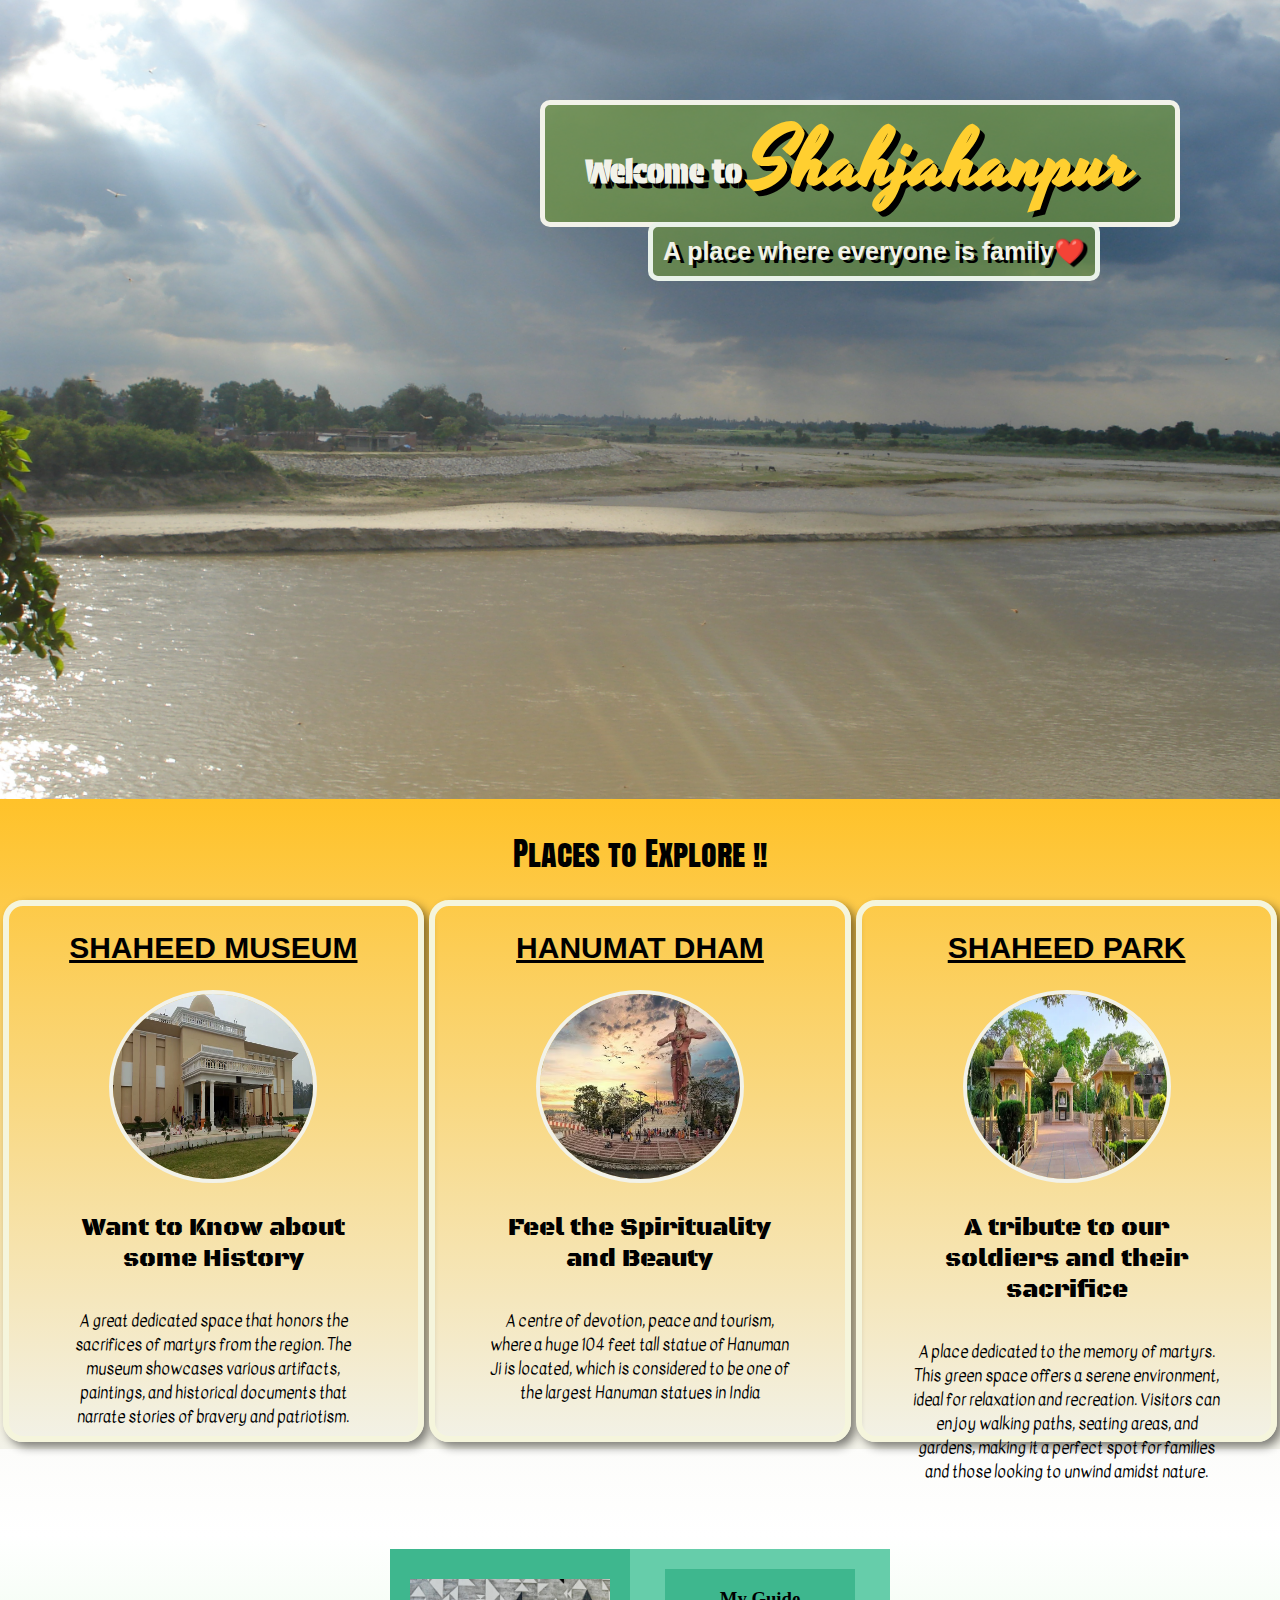
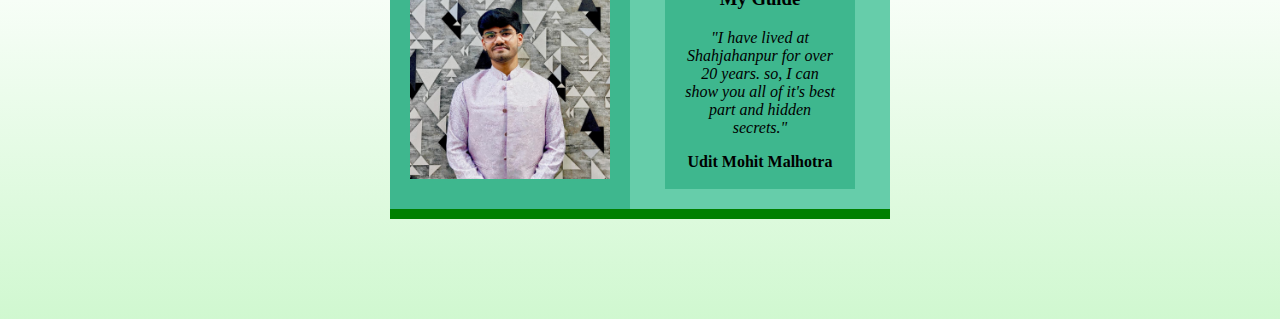
<file: index.html>
<!DOCTYPE html>
<html lang="en">

<head>
    <meta charset="UTF-8">
    <meta name="viewport" content="width=device-width, initial-scale=1.0">
    <link href="https://fonts.googleapis.com/css2?family=Anton+SC&family=Black+Ops+One&family=Happy+Monkey&family=Kavivanar&family=Orbitron:wght@400..900&family=Protest+Guerrilla&family=Yesteryear&display=swap" rel="stylesheet">
    <link href="https://fonts.googleapis.com/css2?family=Black+Ops+One&family=Happy+Monkey&family=Kavivanar&family=Orbitron:wght@400..900&family=Protest+Guerrilla&family=Yesteryear&display=swap" rel="stylesheet">
    <link href="https://fonts.googleapis.com/css2?family=Happy+Monkey&family=Kavivanar&family=Orbitron:wght@400..900&family=Protest+Guerrilla&family=Yesteryear&display=swap" rel="stylesheet">
    <link rel="preconnect" href="https://fonts.googleapis.com">
    <link rel="preconnect" href="https://fonts.gstatic.com" crossorigin>
    <link
        href="https://fonts.googleapis.com/css2?family=Happy+Monkey&family=Orbitron:wght@400..900&family=Protest+Guerrilla&family=Yesteryear&display=swap"
        rel="stylesheet">
    <link
        href="https://fonts.googleapis.com/css2?family=Happy+Monkey&family=Orbitron:wght@400..900&family=Protest+Guerrilla&display=swap"
        rel="stylesheet">
    <link rel="stylesheet" href="Shahjahanpur.css">
    <title>Shahjahanpur❤️</title>
</head>

<body>
    <div class="intro">
        <h1 class="textA">
            <span id="A">Welcome to</span>
            <span id="B">Shahjahanpur</span>
        </h1>
        <h3 class="textB">A place where everyone is family❤️</h3>
    </div>

    <div class="Explore">
        <h1 id="heading">Places to Explore !!</h1>
        <div class="places">
            <div class="sub-place" id="placeA">
                <h2 class="text-places"><U>SHAHEED MUSEUM</U></h2>
                <a href="https://share.google/L1FVkaqsT2vDbL3Zd" target="_blank"><img id=spn-dham-img class="imgs" src="museum.jpg" alt=""></a>
                <h3 class="content-head">Want to Know about some History</h3>
                <p class="content-text">A great dedicated space that honors the sacrifices of martyrs from the region. The museum showcases various artifacts, paintings, and historical documents that narrate stories of bravery and patriotism.</p>
            </div>

            <div class="sub-place" id="placeB">
                <h2 class="text-places"><U>HANUMAT DHAM</U></h2>
                <a href="https://hiwiki.iiit.ac.in/index.php/%E0%A4%B9%E0%A4%A8%E0%A5%81%E0%A4%AE%E0%A4%A4_%E0%A4%A7%E0%A4%BE%E0%A4%AE" target="_blank"><img id="spn-museum-img" class="imgs" src="Hanumat_dham.avif" alt=""></a>
                <h3 class="content-head">Feel the Spirituality and Beauty</h3>
                <p class="content-text">A centre of devotion, peace and tourism, where a huge 104 feet tall statue of Hanuman Ji is located, which is considered to be one of the largest Hanuman statues in India</p>
            </div>

            <div class="sub-place" id="placeC">
                <h2 class="text-places"><U>SHAHEED PARK</U></h2>
                <a href="https://mindtrip.ai/attraction/shahjahanpur-uttar-pradesh/shaheed-park/at-GsAt1UBm" target="_blank"><img id="spn-park-img" class="imgs" src="shaheed park.webp" alt=""></a>
                <h3 class="content-head">A tribute to our soldiers and their sacrifice</h3>
                <p class="content-text">A place dedicated to the memory of martyrs. This green space offers a serene environment, ideal for relaxation and recreation. Visitors can enjoy walking paths, seating areas, and gardens, making it a perfect spot for families and those looking to unwind amidst nature.</p>
            </div>
        </div>
    </div>

    <div class="tour">
        <img class="my-img" src="udit img full.jpg" alt="Udit Mohit Malhotra">
        <div class="my-total-text">
            <h3>My Guide</h3>
            <p class="my-text">"I have lived at Shahjahanpur for over 20 years. so, I can show you all of it's best part and hidden secrets."</p>
            <h4 class="last">Udit Mohit Malhotra</h4>
        </div>
    </div>

</body>

</html>
</file>
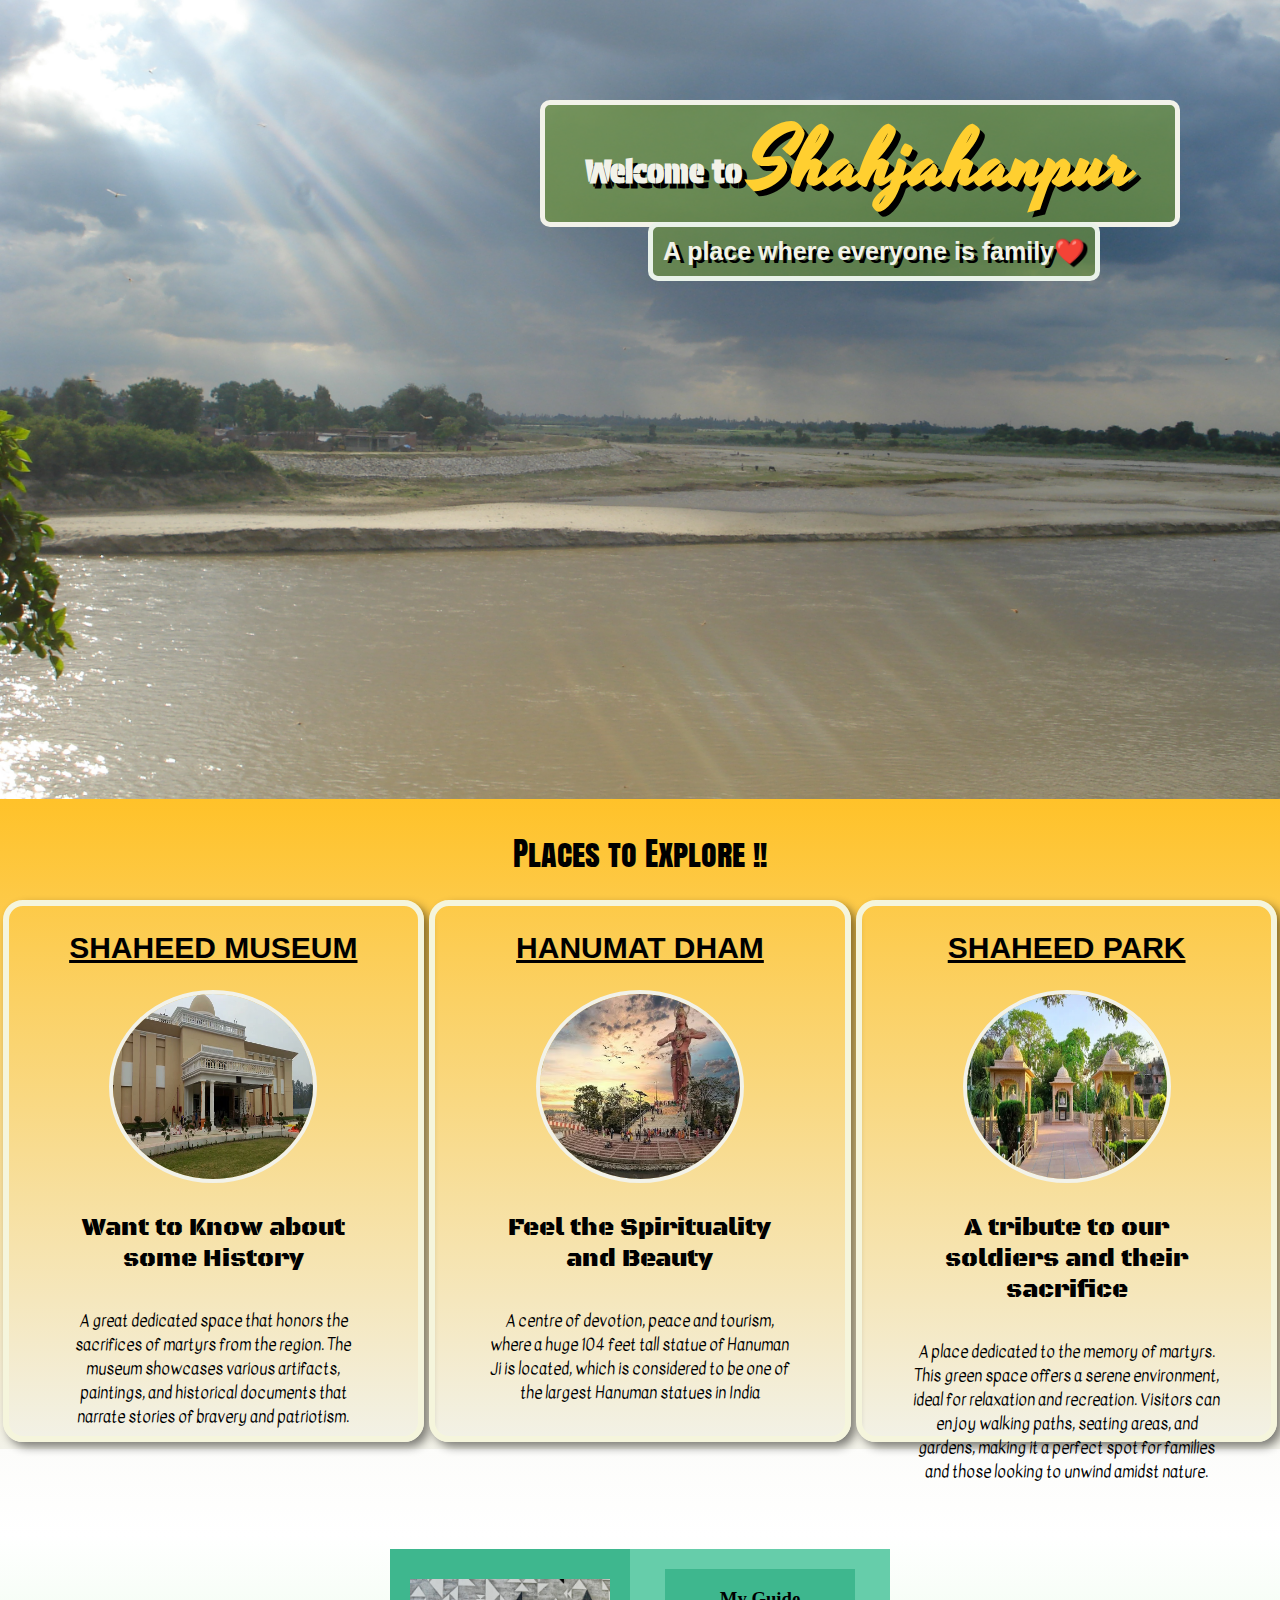
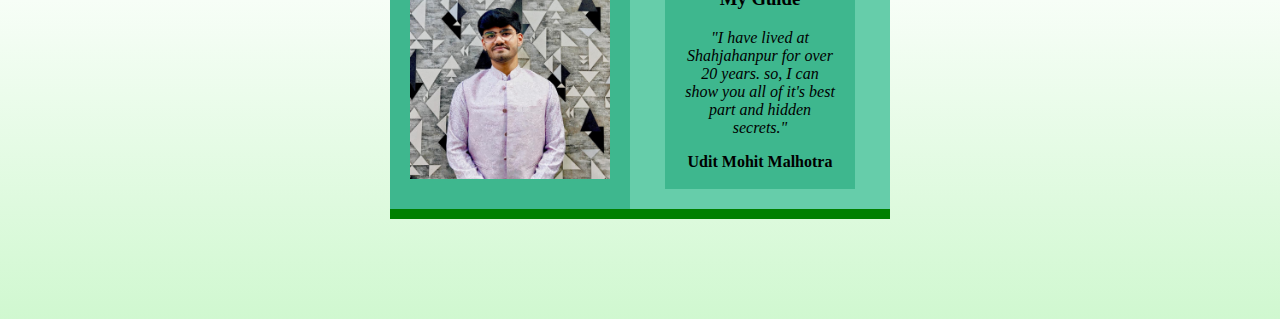
<file: Shahjahanpur.html>
<!DOCTYPE html>
<html lang="en">

<head>
    <link href="https://fonts.googleapis.com/css2?family=Anton+SC&family=Black+Ops+One&family=Happy+Monkey&family=Kavivanar&family=Orbitron:wght@400..900&family=Protest+Guerrilla&family=Yesteryear&display=swap" rel="stylesheet">
    <link href="https://fonts.googleapis.com/css2?family=Black+Ops+One&family=Happy+Monkey&family=Kavivanar&family=Orbitron:wght@400..900&family=Protest+Guerrilla&family=Yesteryear&display=swap" rel="stylesheet">
    <link href="https://fonts.googleapis.com/css2?family=Happy+Monkey&family=Kavivanar&family=Orbitron:wght@400..900&family=Protest+Guerrilla&family=Yesteryear&display=swap" rel="stylesheet">
    <link rel="preconnect" href="https://fonts.googleapis.com">
    <link rel="preconnect" href="https://fonts.gstatic.com" crossorigin>
    <link
        href="https://fonts.googleapis.com/css2?family=Happy+Monkey&family=Orbitron:wght@400..900&family=Protest+Guerrilla&family=Yesteryear&display=swap"
        rel="stylesheet">
    <link
        href="https://fonts.googleapis.com/css2?family=Happy+Monkey&family=Orbitron:wght@400..900&family=Protest+Guerrilla&display=swap"
        rel="stylesheet">
    <link rel="stylesheet" href="Shahjahanpur.css">
    <title>Shahjahanpur❤️</title>
</head>

<body>
    <div class="intro">
        <h1 class="textA">
            <span id="A">Welcome to</span>
            <span id="B">Shahjahanpur</span>
        </h1>
        <h3 class="textB">A place where everyone is family❤️</h3>
    </div>

    <div class="Explore">
        <h1 id="heading">Places to Explore !!</h1>
        <div class="places">
            <div class="sub-place" id="placeA">
                <h2 class="text-places"><U>SHAHEED MUSEUM</U></h2>
                <a href="https://share.google/L1FVkaqsT2vDbL3Zd" target="_blank"><img id=spn-dham-img class="imgs" src="museum.jpg" alt=""></a>
                <h3 class="content-head">Want to Know about some History</h3>
                <p class="content-text">A great dedicated space that honors the sacrifices of martyrs from the region. The museum showcases various artifacts, paintings, and historical documents that narrate stories of bravery and patriotism.</p>
            </div>

            <div class="sub-place" id="placeB">
                <h2 class="text-places"><U>HANUMAT DHAM</U></h2>
                <a href="https://hiwiki.iiit.ac.in/index.php/%E0%A4%B9%E0%A4%A8%E0%A5%81%E0%A4%AE%E0%A4%A4_%E0%A4%A7%E0%A4%BE%E0%A4%AE" target="_blank"><img id="spn-museum-img" class="imgs" src="Hanumat_dham.avif" alt=""></a>
                <h3 class="content-head">Feel the Spirituality and Beauty</h3>
                <p class="content-text">A centre of devotion, peace and tourism, where a huge 104 feet tall statue of Hanuman Ji is located, which is considered to be one of the largest Hanuman statues in India</p>
            </div>

            <div class="sub-place" id="placeC">
                <h2 class="text-places"><U>SHAHEED PARK</U></h2>
                <a href="https://mindtrip.ai/attraction/shahjahanpur-uttar-pradesh/shaheed-park/at-GsAt1UBm" target="_blank"><img id="spn-park-img" class="imgs" src="shaheed park.webp" alt=""></a>
                <h3 class="content-head">A tribute to our soldiers and their sacrifice</h3>
                <p class="content-text">A place dedicated to the memory of martyrs. This green space offers a serene environment, ideal for relaxation and recreation. Visitors can enjoy walking paths, seating areas, and gardens, making it a perfect spot for families and those looking to unwind amidst nature.</p>
            </div>
        </div>
    </div>

    <div class="tour">
        <img class="my-img" src="udit img full.jpg" alt="Udit Mohit Malhotra">
        <div class="my-total-text">
            <h3>My Guide</h3>
            <p class="my-text">"I have lived at Shahjahanpur for over 20 years. so, I can show you all of it's best part and hidden secrets."</p>
            <h4 class="last">Udit Mohit Malhotra</h4>
        </div>
    </div>

</body>

</html>
</file>
<file: Shahjahanpur.css>
body{
    background: linear-gradient(yellow,orange,red,#F2F2E9,white,rgba(144, 238, 144, 0.425));
    margin: 0;
    margin-bottom: 100px;
}

.intro{
    background-image: url(Shahjahanpur.jpeg);
    background-size:cover;
    width: 100%; 
    height: 800px;
    display: flex;
    align-items: end;
    flex-direction: column;
}

#A{
  font-family: "Protest Guerrilla", sans-serif;
  font-weight: 200px;
  font-style: normal;
  color: #F2F2E9;
}

.textA{
    
    background-color:rgba(111, 151, 50, 0.61) ;
    width: fit-content;
    padding: 0px 40px;
    margin-bottom: 0;
    border: 5px solid #F2F2E9;
    border-radius: 10px;
    margin-right: 100px;
    margin-top: 100px;
    text-shadow: 5px 5px black;
}

#B{
  font-family: "Yesteryear", cursive;
  font-weight: 00px;
  font-style: normal;
  font-size: 80px;
  margin-top: 0px ;
  color: #ffcf30;
}

.textB{
    font-family: cursive, 'Arial Narrow Bold', sans-serif;
    font-size: 25px;
    background-color:rgba(111, 151, 50, 0.562);
    padding: 10px;
    color: #F2F2E9;
    margin-top: -5px;
    border: 5px solid #e9f2e9;
    border-radius: 10px; 
    margin-right: 180px;
    text-shadow: 4px 3px black;
}

.Explore{
    background: linear-gradient(#ffc229, #F2F2E9);
    margin-top: -22px;
    height: 650px;
    text-align: center;
    font-family: 'Franklin Gothic Medium', 'Arial Narrow', Arial, sans-serif;
}

.places{
    display: flex;
    justify-content: space-around;
    align-items: center;
    text-align: center;
    flex-wrap: wrap;
}

.imgs{
    width: 200px;
    height: 185px;
    border: 4px solid #F2F2E9;
    border-radius: 100%;
}
.imgs:hover{
    cursor: pointer;
    transform: scale(1.1);
    box-shadow: 0px 10px 20px rgba(0,0,0,0.4);
}

.text-places{
    font-family: 'Trebuchet MS', 'Lucida Sans Unicode', 'Lucida Grande', 'Lucida Sans', Arial, sans-serif;
    font-size: 20px;
    font-size: 30px;
}

#heading{
    padding-top: 30px;
}

.sub-place{
    width: 32%;
    height: 530px;
    border: 6px solid beige;
    border-radius: 20px;
    box-shadow:5px 5px 10px rgba(0, 0, 0, 0.477);
}

.content-text{
  font-family: "Kavivanar", cursive;
  font-weight: 400;
  font-style: normal;
  padding: 10px 50px;
}

.content-head{
  font-family: "Black Ops One", system-ui;
  font-weight: 400;
  font-style: normal;
  font-size: 25px;
  padding: 0px 50px;
}

#heading{
  font-family: "Anton SC", sans-serif;
  font-weight: 400;
  font-style: normal;
}

.my-img{
    width: 200px;
    height: 200px;
    background-color: rgb(62, 183, 142);
    padding: 30px 20px;
    
}

.tour{
    background-color: mediumaquamarine;
    width: 500px;
    height: 260px;
    display: flex;
    border-bottom: 10px solid green;
    margin: 100px auto;
}

.my-total-text{
    display: flex;
    height: 220px;
    flex-direction: column;
    text-align: center;
    margin-left:auto;
    margin-right: auto;
    margin-top: 20px;
    background-color: rgb(62, 183, 142);
    padding-left:  20px;
    padding-right: 20px;
}

.my-text{
    width: 150px;
    margin-top: 0;
    font-style: italic;
}

.last{
    margin-top: 0;
}
</file>
